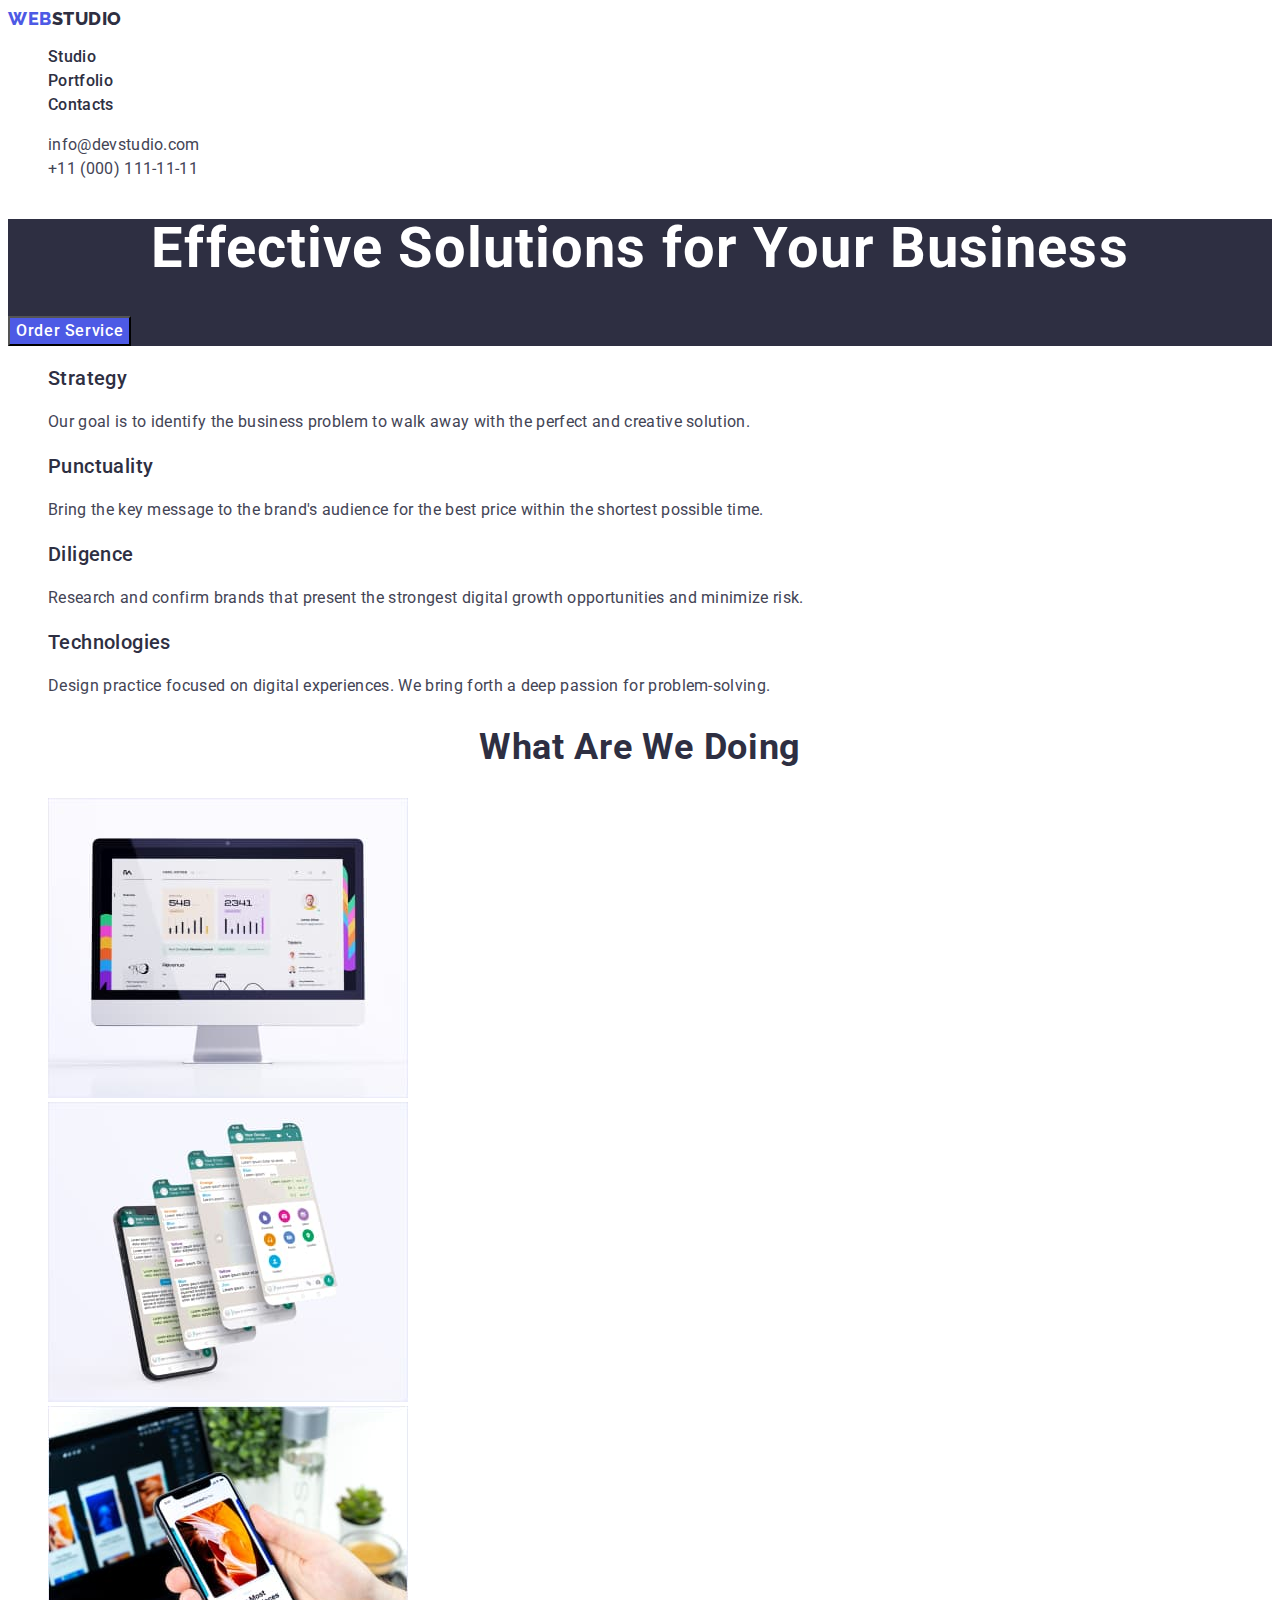
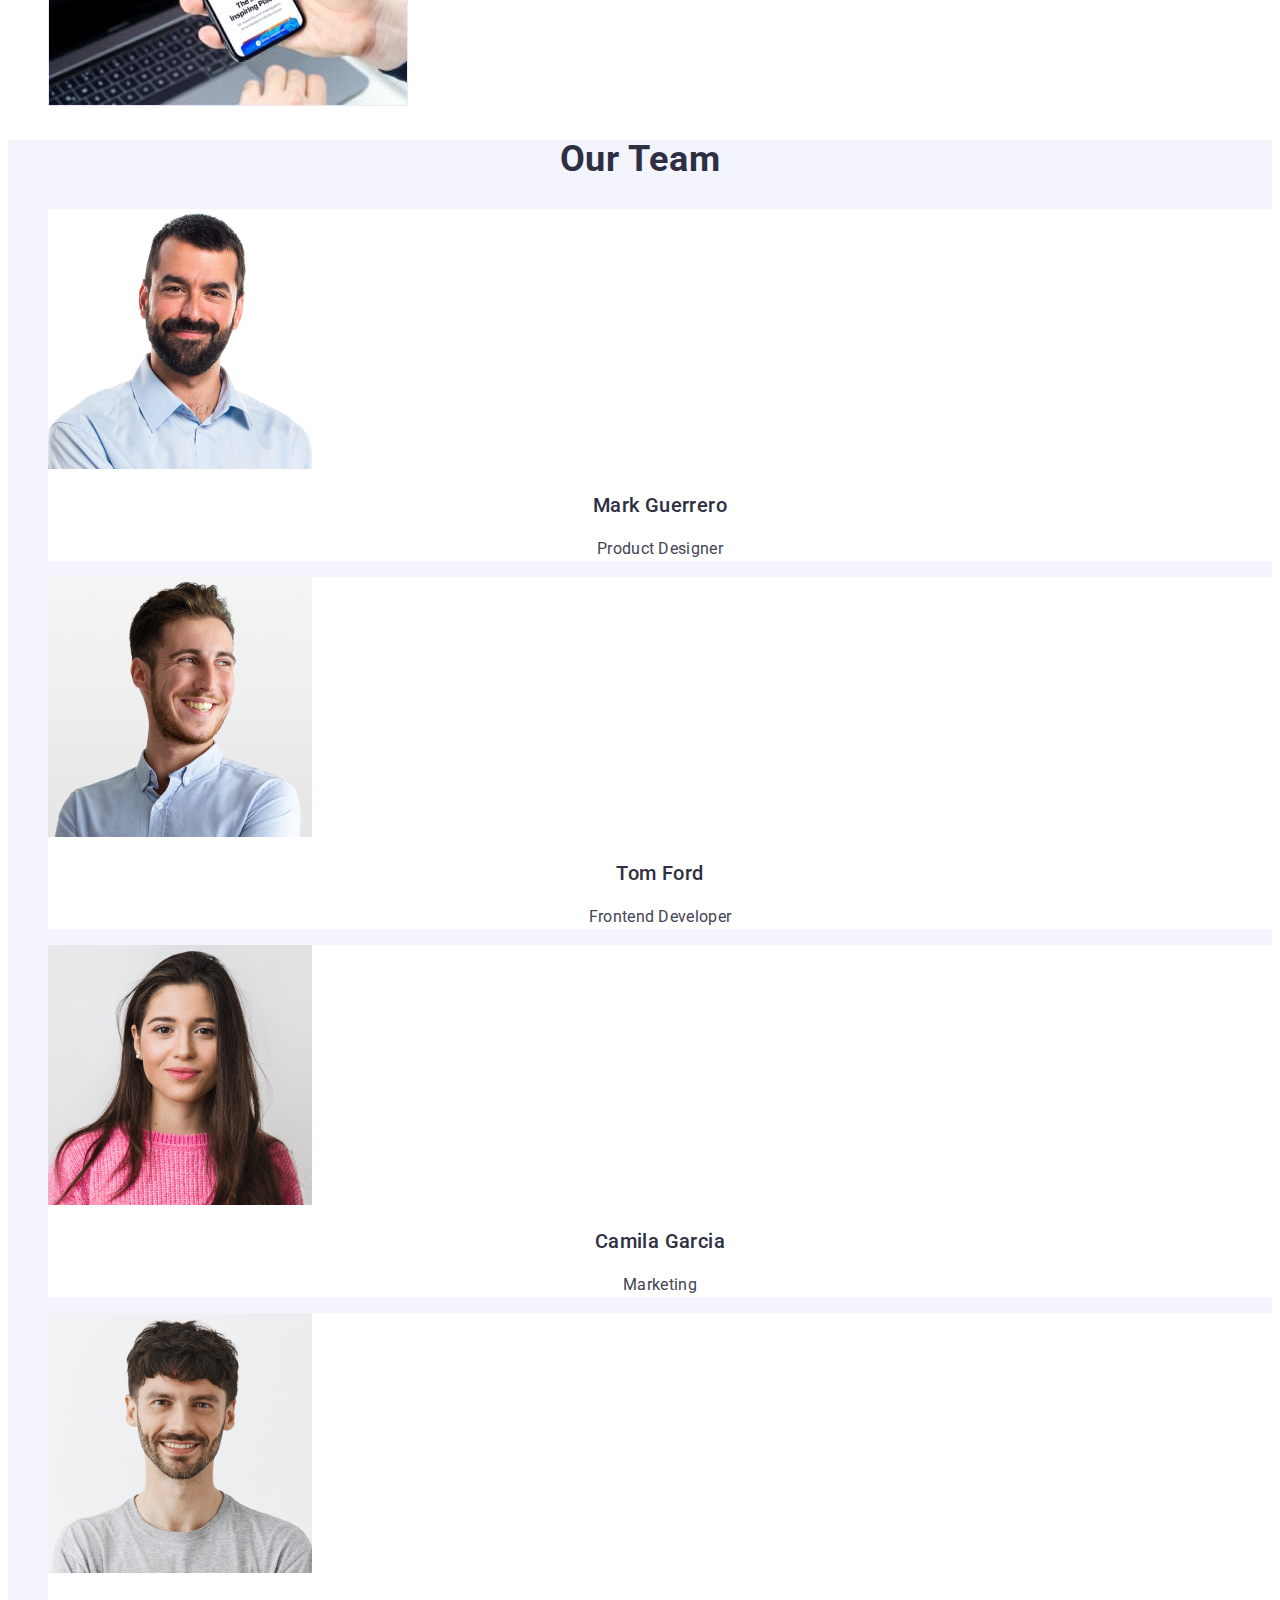
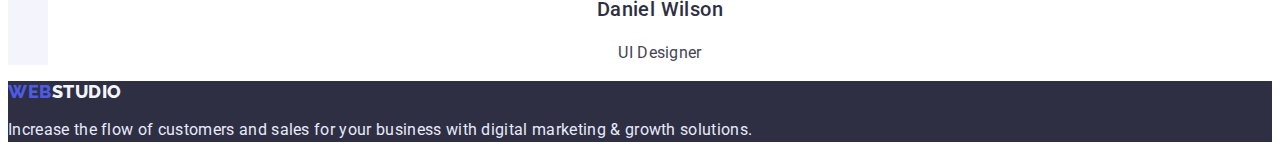
<file: index.html>
<!DOCTYPE html>
<html lang="en">
  <head>
    <meta charset="UTF-8" />
    <meta http-equiv="X-UA-Compatible" content="IE=edge" />
    <meta name="viewport" content="width=device-width, initial-scale=1.0" />
    <title>WebStudio</title>
    <link rel="preconnect" href="https://fonts.googleapis.com" />
    <link rel="preconnect" href="https://fonts.gstatic.com" crossorigin />
    <link
      href="https://fonts.googleapis.com/css2?family=Raleway:wght@800&family=Roboto:wght@400;500;700&display=swap"
      rel="stylesheet"
    />
    <link rel="stylesheet" href="./css/styles.css" />
  </head>
  <body>
    <!--HEADER-->
    <header class="page-header">
      <nav class="navigation">
        <a class="logo link" href="./index.html"
          >WEB<span class="header-part-word">Studio</span>
        </a>
        <ul class="menu list">
          <li class="menu-item">
            <a class="menu-link link" href="./index.html">Studio</a>
          </li>
          <li class="menu-item">
            <a class="menu-link link" href="./portfolio.html">Portfolio</a>
          </li>
          <li class="menu-item">
            <a class="menu-link link" href="">Contacts</a>
          </li>
        </ul>
        <!--Navigation-->
      </nav>
      <address class="communication-methods">
        <ul class="list">
          <li>
            <a class="link contacts" href="mailto:info@devstudio.com"
              >info@devstudio.com</a
            >
          </li>
          <li>
            <a class="link contacts" href="tel:+110001111111"
              >+11 (000) 111-11-11</a
            >
          </li>
        </ul>
      </address>
    </header>
    <main>
      <!--===========HERO============-->
      <section class="hero">
        <h1 class="section-name">Effective Solutions for Your Business</h1>
        <button class="modal-btn" type="button">Order Service</button>
      </section>
      <!--==========SECOND-SECTION======-->
      <section class="section-list">
        <h2 class="h-second-section" hidden>Strategy</h2>
        <ul class="list">
          <li>
            <h3 class="section-subtitle">Strategy</h3>
            <p class="text-section-subtitle">
              Our goal is to identify the business problem to walk away with the
              perfect and creative solution.
            </p>
          </li>
          <li>
            <h3 class="section-subtitle">Punctuality</h3>
            <p class="text-section-subtitle">
              Bring the key message to the brand's audience for the best price
              within the shortest possible time.
            </p>
          </li>
          <li>
            <h3 class="section-subtitle">Diligence</h3>
            <p class="text-section-subtitle">
              Research and confirm brands that present the strongest digital
              growth opportunities and minimize risk.
            </p>
          </li>
          <li>
            <h3 class="section-subtitle">Technologies</h3>
            <p class="text-section-subtitle">
              Design practice focused on digital experiences. We bring forth a
              deep passion for problem-solving.
            </p>
          </li>
        </ul>
      </section>
      <section class="section-list">
        <h2 class="section-title">What are we doing</h2>
        <ul class="list">
          <li>
            <img
              src="./images/sites.jpg"
              alt="website development"
              width="360"
              height="300"
            />
          </li>
          <li>
            <img
              src="./images/applications.jpg"
              alt="application creation"
              width="360"
              height="300"
            />
          </li>
          <li>
            <img
              src="./images/adaptive-layout.jpg"
              alt="adaptive layout"
              width="360"
              height="300"
            />
          </li>
        </ul>
      </section>
      <!--Fourth section-->
      <section class="section-list-team">
        <h2 class="section-title">Our Team</h2>
        <ul class="list">
          <li class="links-fourth-section">
            <img
              src="./images/Mark.jpg"
              alt="Mark Guerrero Product Designer"
              width="264"
              height="260"
            />
            <h3 class="web-studioworker">Mark Guerrero</h3>
            <p class="web-studioworker-speciality">Product Designer</p>
          </li>
          <li class="links-fourth-section">
            <img
              src="./images/Tom.jpg"
              alt="Tom Ford Frontend Developer"
              width="264"
              height="260"
            />
            <h3 class="web-studioworker">Tom Ford</h3>
            <p class="web-studioworker-speciality">Frontend Developer</p>
          </li>
          <li class="links-fourth-section">
            <img
              src="./images/Camila.jpg"
              alt="Camila Garcia Marketing"
              width="264"
              height="260"
            />
            <h3 class="web-studioworker">Camila Garcia</h3>
            <p class="web-studioworker-speciality">Marketing</p>
          </li>
          <li class="links-fourth-section">
            <img
              src="./images/Daniel.jpg"
              alt="Daniel Wilson UI Designer"
              width="264"
              height="260"
            />
            <h3 class="web-studioworker">Daniel Wilson</h3>
            <p class="web-studioworker-speciality">UI Designer</p>
          </li>
        </ul>
      </section>
    </main>
    <footer class="footer">
      <a class="logo link" href="./index.html"
        >WEB<span class="footer-part-word">Studio</span>
      </a>
      <p class="paragraph-footer">
        Increase the flow of customers and sales for your business with digital
        marketing & growth solutions.
      </p>
    </footer>
  </body>
</html>
</file>
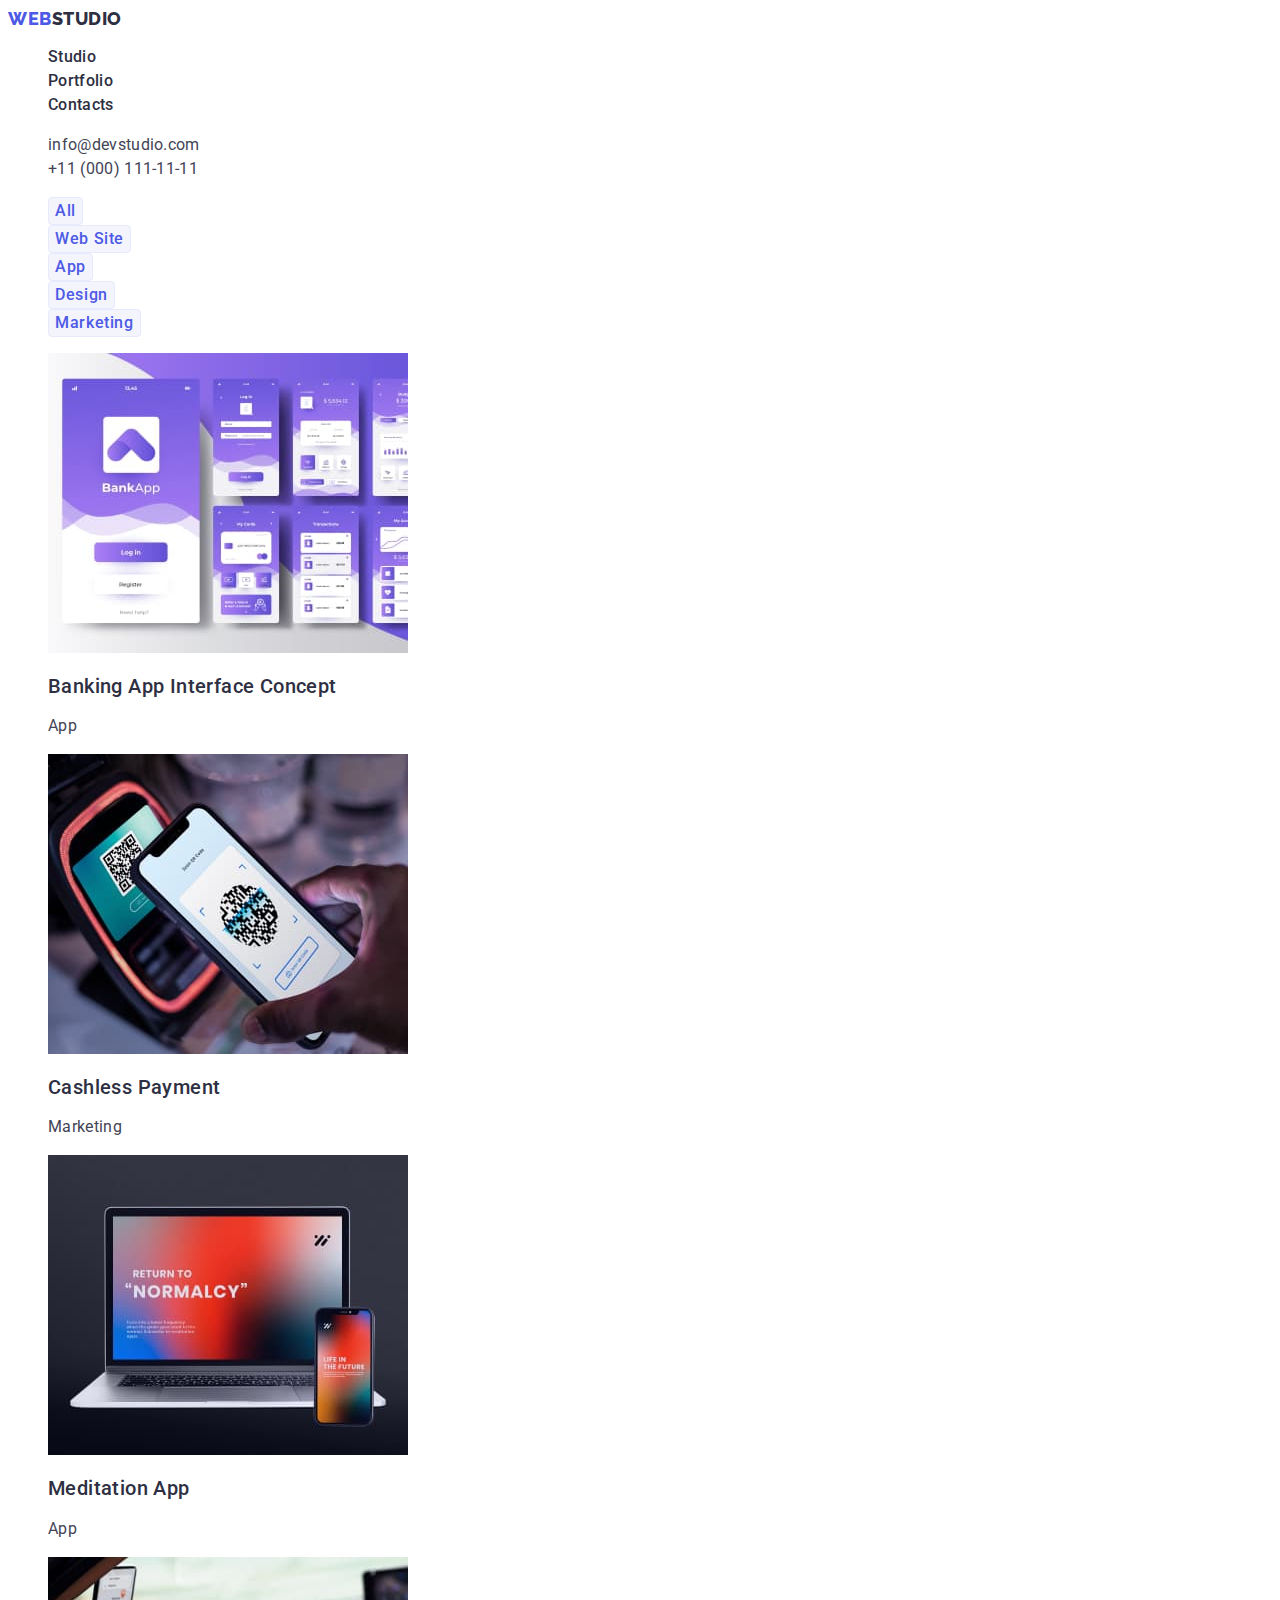
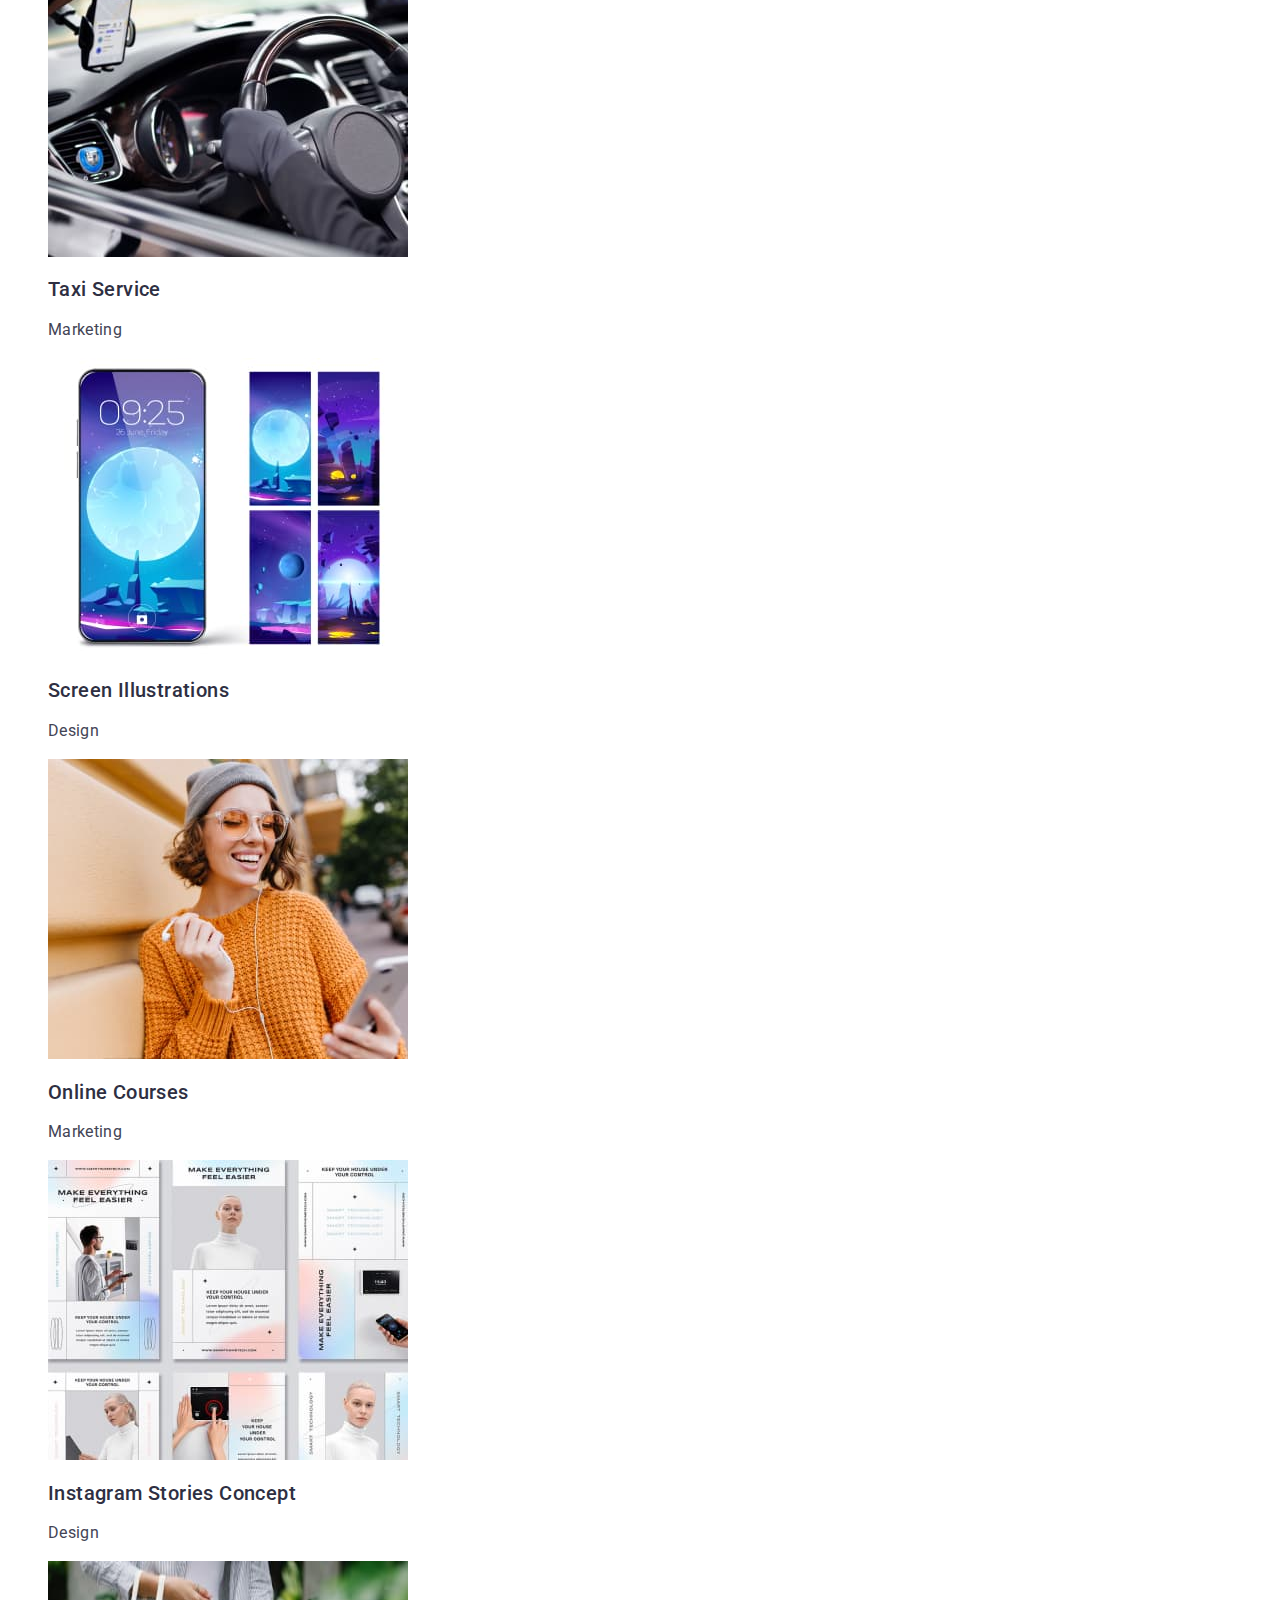
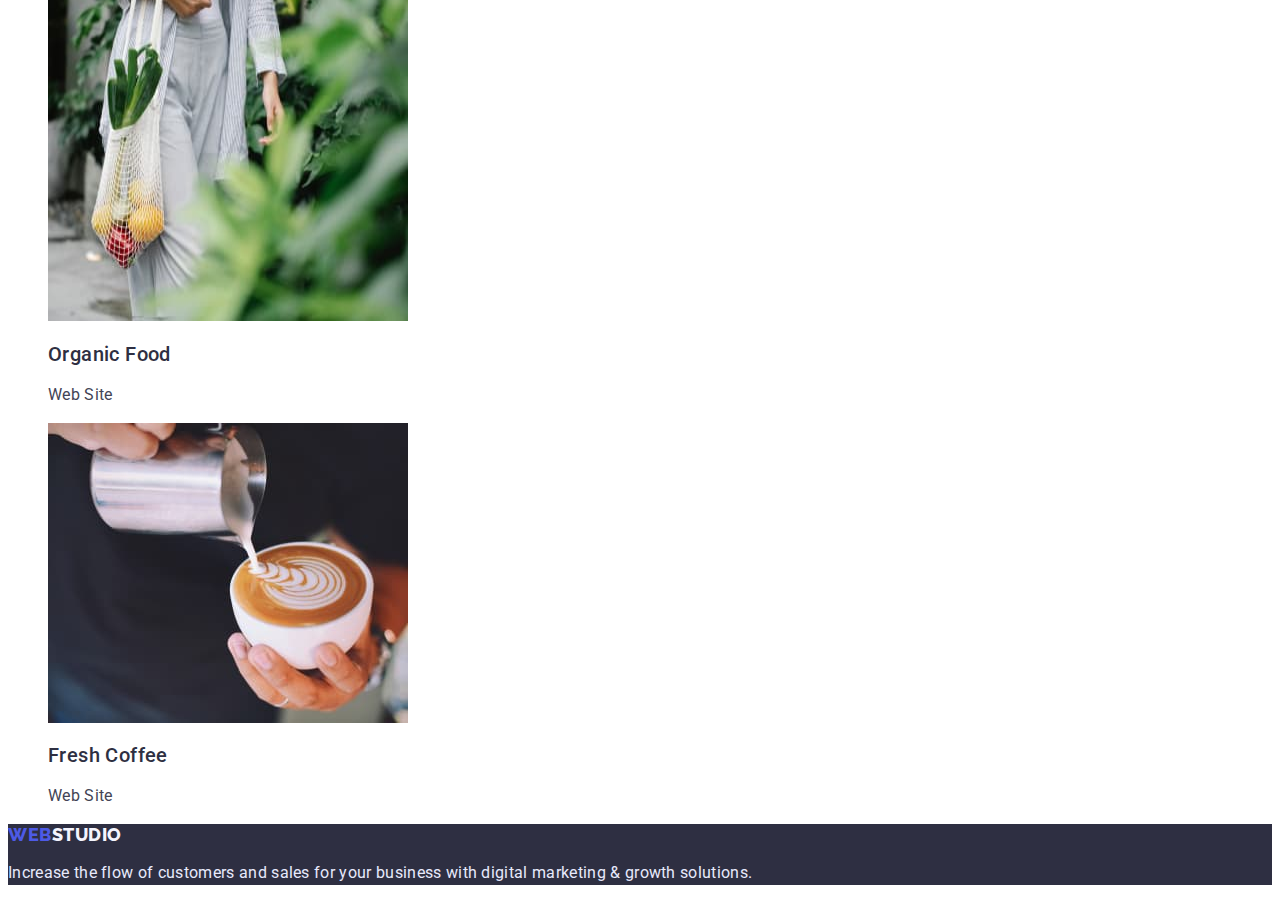
<file: portfolio.html>
<!DOCTYPE html>
<html lang="en">
  <head>
    <meta charset="UTF-8" />
    <meta http-equiv="X-UA-Compatible" content="IE=edge" />
    <meta name="viewport" content="width=device-width, initial-scale=1.0" />
    <title>Document</title>
    <link rel="preconnect" href="https://fonts.googleapis.com" />
    <link rel="preconnect" href="https://fonts.gstatic.com" crossorigin />
    <link
      href="https://fonts.googleapis.com/css2?family=Raleway:wght@800&family=Roboto:wght@400;500;700&display=swap"
      rel="stylesheet"
    />
    <link rel="stylesheet" href="./css/styles.css" />
  </head>
  <body>
    <!--HEADER-->
    <header>
      <nav class="navigation">
        <a class="logo link" href="./index.html"
          >WEB<span class="header-part-word">Studio</span>
        </a>
        <ul class="menu list">
          <li class="menu-item">
            <a class="menu-link link" href="./index.html">Studio</a>
          </li>
          <li class="menu-item">
            <a class="menu-link link" href="./portfolio.html">Portfolio</a>
          </li>
          <li class="menu-item">
            <a class="menu-link link" href="">Contacts</a>
          </li>
        </ul>
        <!--Navigation-->
      </nav>
      <address class="communication-methods">
        <ul class="list">
          <li>
            <a class="link contacts" href="mailto:info@devstudio.com"
              >info@devstudio.com</a
            >
          </li>
          <li>
            <a class="link contacts" href="tel:+110001111111"
              >+11 (000) 111-11-11
            </a>
          </li>
        </ul>
      </address>
    </header>
    <!--==========================MAIN====================-->
    <main>
      <!--========FIRST SECTIONS==========-->
      <section>
        <h1 hidden>Sections of the site</h1>
        <ul class="list menu-sections">
          <!--BUTTONS FOCUS HOVER-->
          <li><button class="filter-btn" type="button">All</button></li>
          <li><button class="filter-btn" type="button">Web Site</button></li>
          <li><button class="filter-btn" type="button">App</button></li>
          <li><button class="filter-btn" type="button">Design</button></li>
          <li><button class="filter-btn" type="button">Marketing</button></li>
        </ul>
        <ul class="list">
          <li>
            <a class="link" href="">
              <img
                src="./images/bankappinterfc.jpg"
                alt="Banking App Interface Concept"
                width="360"
                height="300"
              />
              <h2 class="nav-types-work">Banking App Interface Concept</h2>
              <p class="text-supnav">App</p>
            </a>
          </li>
          <li>
            <a class="link" href="">
              <img
                src="./images/cashless-payment.jpg"
                alt="Cashless Payment"
                width="360"
                height="300"
              />
              <h2 class="nav-types-work">Cashless Payment</h2>
              <p class="text-supnav">Marketing</p></a
            >
          </li>
          <li>
            <a class="link" href="">
              <img
                src="./images/meditaion-app.jpg"
                alt="Meditation App"
                width="360"
                height="300"
              />
              <h2 class="nav-types-work">Meditation App</h2>
              <p class="text-supnav">App</p>
            </a>
          </li>
          <li>
            <a class="link" href="">
              <img
                src="./images/taxi-service.jpg"
                alt="Taxi Service"
                width="360"
                height="300"
              />
              <h2 class="nav-types-work">Taxi Service</h2>
              <p class="text-supnav">Marketing</p>
            </a>
          </li>
          <li>
            <a class="link" href="">
              <img
                src="./images/screen-illustrations.jpg"
                alt="Screen Illustrations"
                width="360"
                height="300"
              />
              <h2 class="nav-types-work">Screen Illustrations</h2>
              <p class="text-supnav">Design</p>
            </a>
          </li>
          <li>
            <a class="link" href="">
              <img
                src="./images/online-courses.jpg"
                alt="Online Courses"
                height="300"
                width="360"
              />
              <h2 class="nav-types-work">Online Courses</h2>
              <p class="text-supnav">Marketing</p>
            </a>
          </li>
          <li>
            <a class="link" href="">
              <img
                src="./images/instagram-stories-concept.jpg"
                alt="Instagram Stories Concept"
                width="360"
                height="300"
              />
              <h2 class="nav-types-work">Instagram Stories Concept</h2>
              <p class="text-supnav">Design</p>
            </a>
          </li>
          <li>
            <a class="link" href="">
              <img
                src="./images/organic-food.jpg"
                alt="Organic Food"
                width="360"
                height="360"
              />
              <h2 class="nav-types-work">Organic Food</h2>
              <p class="text-supnav">Web Site</p>
            </a>
          </li>
          <li>
            <a class="link" href="">
              <img
                src="./images/fresh-coffee.jpg"
                alt="Fresh Coffee"
                width="360"
                height="300"
              />
              <h2 class="nav-types-work">Fresh Coffee</h2>
              <p class="text-supnav">Web Site</p>
            </a>
          </li>
        </ul>
      </section>
    </main>
    <footer class="footer">
      <a class="logo link" href="./index.html"
        >WEB<span class="footer-part-word">Studio</span>
      </a>
      <p class="paragraph-footer">
        Increase the flow of customers and sales for your business with digital
        marketing & growth solutions.
      </p>
    </footer>
  </body>
</html>
</file>
<file: css/styles.css>
:root {
  --font-color: #4d5ae5;
  --color-menu: #2e2f42;
  --color-nav-links: #434455;
}
.list {
  list-style: none;
}
.link {
  text-decoration: none;
}
body {
  font-family: "Roboto", sans-serif;
  color: var(--color-nav-links);
  background-color: #ffffff;
}
/*=============================HEADER FIRST AND SEKOND PAGE============================*/
.logo {
  font-family: "Raleway", sans-serif;
  font-weight: 800;
  font-size: 18px;
  line-height: 1.17;
  letter-spacing: 0.03em;
  text-transform: uppercase;
  color: var(--font-color);
}
.header-part-word {
  font-family: "Raleway", sans-serif;
  font-weight: 800;
  font-size: 18px;
  line-height: 1.17;
  letter-spacing: 0.03em;
  text-transform: uppercase;

  color: var(--color-menu);
}

.menu-link {
  font-weight: 500;
  font-size: 16px;
  line-height: 1.5;
  letter-spacing: 0.02em;

  color: var(--color-menu);
}
.menu-link:hover,
.menu-link:focus {
  color: #404bbf;
}
.communication-methods {
  font-style: normal;
}
.contacts {
  font-weight: 400;
  font-size: 16px;
  line-height: 1.5;
  letter-spacing: 0.02em;
  color: var(--color-nav-links);
}
.contacts:hover,
.contacts:focus {
  color: #404bbf;
}
.contacts {
  font-weight: 400;
  font-size: 16px;
  line-height: 1.5;
  letter-spacing: 0.02em;
  color: var(--color-nav-links);
}
.contacts:hover,
.contacts:focus {
  color: #404bbf;
}
/*=========================SECTION HERO FIRST PAGE====================== */
.hero {
  background: var(--color-menu);
}
.section-name {
  font-weight: 700;
  font-size: 56px;
  line-height: 1.07;
  text-align: center;
  letter-spacing: 0.02em;

  color: #ffffff;
}
.modal-btn {
  font-family: "Roboto", sans-serif;
  font-weight: 500;
  font-size: 16px;
  line-height: 1.5;
  letter-spacing: 0.04em;
  cursor: pointer;

  color: #ffffff;
  background: var(--font-color);
}
.modal-btn:hover,
.modal-btn:focus {
  background: #404bbf;
}
.section-subtitle {
  font-weight: 500;
  font-size: 20px;
  line-height: 1.2;
  letter-spacing: 0.02em;

  color: var(--color-menu);
}
.text-section-subtitle {
  font-size: 16px;
  line-height: 1.5;
  letter-spacing: 0.02em;
}
/*COMPONENS FOR TWO SECTOIN TITLE: What are we doing and Our team*/
.section-title {
  font-weight: 700;
  font-size: 36px;
  line-height: 1.11;
  text-align: center;
  letter-spacing: 0.02em;
  text-transform: capitalize;

  color: var(--color-menu);
}
/*COMPONENS FIRST SECTION for h for section Our team*/
.web-studioworker {
  font-weight: 500;
  font-size: 20px;
  line-height: 1.2;
  text-align: center;
  letter-spacing: 0.02em;

  color: var(--color-menu);
}
/*COMPONENS FIRST SECTION for p heading */
.web-studioworker-speciality {
  font-weight: 400;
  font-size: 16px;
  line-height: 1.5;
  text-align: center;
  letter-spacing: 0.02em;
}
/*==========================FOURTH SECTION====================== */
.section-list-team {
  background-color: #f4f4fd;
}
.links-fourth-section {
  background-color: #ffffff;
}
/*=====================SECTION HERO SECOND PAGE=========================*/
/*BUTTONS All-WebSite-App-Design-Marketing*/
.filter-btn {
  font-family: Roboto, sans-serif;
  font-weight: 500;
  font-size: 16px;
  line-height: 1.5;
  letter-spacing: 0.04em;

  color: var(--font-color);
  background: #f4f4fd;
  border: 1px solid #e7e9fc;
  border-radius: 4px;
  cursor: pointer;
}
.filter-btn:hover,
.filter-btn:focus {
  color: #ffffff;
  background: #404bbf;
}
/*================Subheadings of the second section====================*/
.nav-types-work {
  font-weight: 500;
  font-size: 20px;
  line-height: 1.2;
  letter-spacing: 0.02em;

  color: var(--color-menu);
}
/*PARAGRAPHS SUPHEADINGS*/
.text-supnav {
  font-size: 16px;
  line-height: 1.5;
  letter-spacing: 0.02em;
  color: var(--color-nav-links);
}
/*FOOTER*/
.footer {
  background-color: var(--color-menu);
}
.footer-part-word {
  font-family: "Raleway", sans-serif;
  font-weight: 800;
  font-size: 18px;
  line-height: 1.17;
  letter-spacing: 0.03em;
  color: #f4f4fd;
}
.paragraph-footer {
  font-weight: 400;
  font-size: 16px;
  line-height: 1.5;
  letter-spacing: 0.02em;
  color: #e7e9fc;
}
</file>
